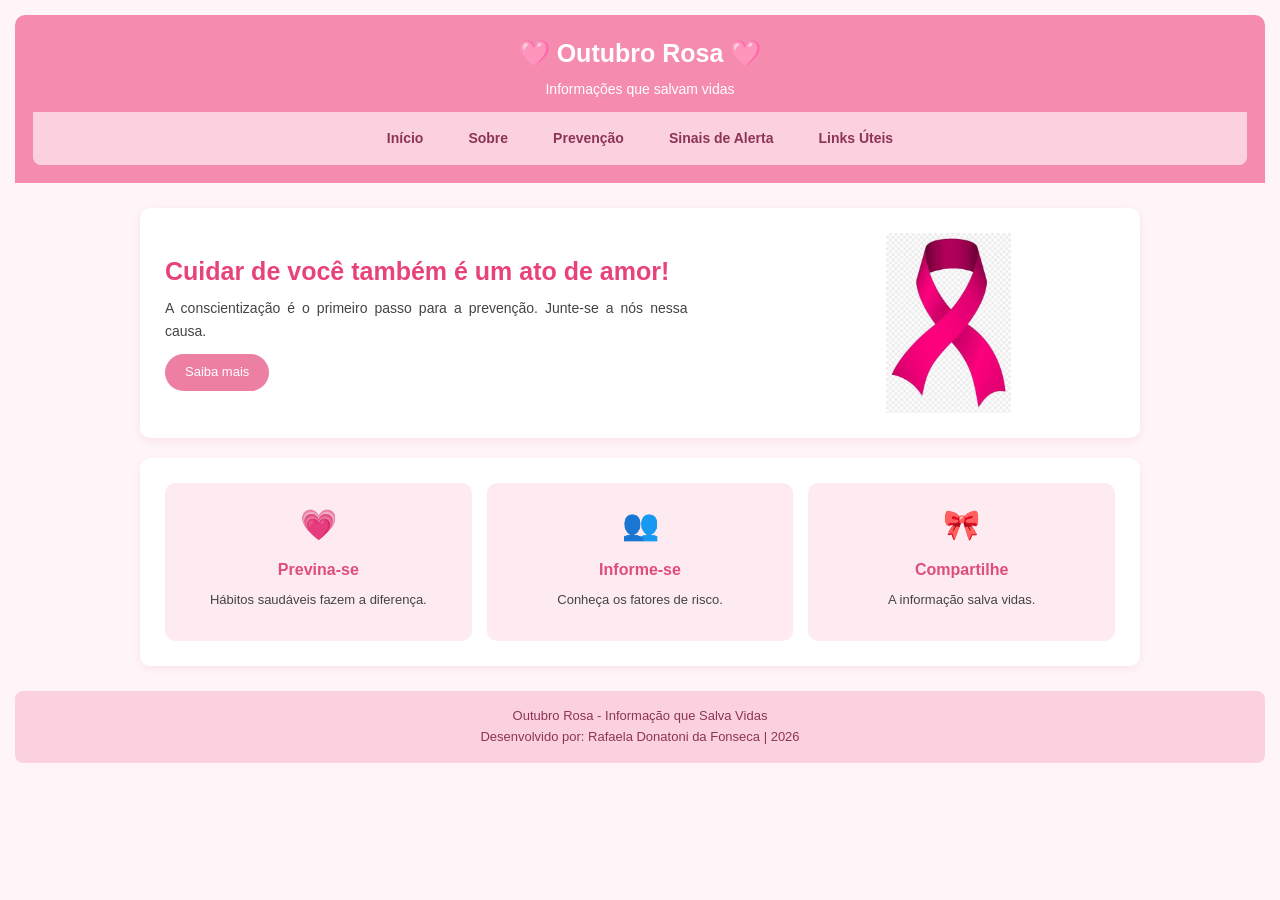
<file: index.html>
<!DOCTYPE html>
<html lang="en">

<head>
    <meta charset="UTF-8">
    <meta name="viewport" content="width=device-width, initial-scale=1.0">
    <title>🎀 Outubro Rosa 🎀</title>
    <link rel="stylesheet" href="style.css">
</head>

<body>

    <header>
        <h1>🩷 Outubro Rosa 🩷</h1>
        <p> Informações que salvam vidas </p>
        <nav aria-label="Menu principal">
        <a href="index.html">Início</a>
        <a href="sobre.html">Sobre</a>
        <a href="prevencao.html">Prevenção</a>
        <a href="sinais.html">Sinais de Alerta</a>
        <a href="links.html">Links Úteis</a>
        </nav>
    </header>
    <main>
        <section class="destaque">
            <div class="texto-destaque">
                <h2>Cuidar de você também é um ato de amor!</h2>

                <p>
                    A conscientização é o primeiro passo para a prevenção.
                    Junte-se a nós nessa causa.
                </p>

                <a href="sobre.html">Saiba mais</a>
            </div>

            <img src="imglaco.jpg" alt="Laço rosa da campanha Outubro Rosa">
        </section>

        <section class="cartoes">

            <div class="cartao">
                <span>💗</span>
                <h3>Previna-se</h3>
                <p>Hábitos saudáveis fazem a diferença.</p>
            </div>

            <div class="cartao">
                <span>👥</span>
                <h3>Informe-se</h3>
                <p>Conheça os fatores de risco.</p>
            </div>

            <div class="cartao">
                <span>🎀</span>
                <h3>Compartilhe</h3>
                <p>A informação salva vidas.</p>
            </div>

        </section>

    </main>

    <footer>
        Outubro Rosa - Informação que Salva Vidas
        <br>
        Desenvolvido por: Rafaela Donatoni da Fonseca | 2026
    </footer>

</body>
</html>
</file>
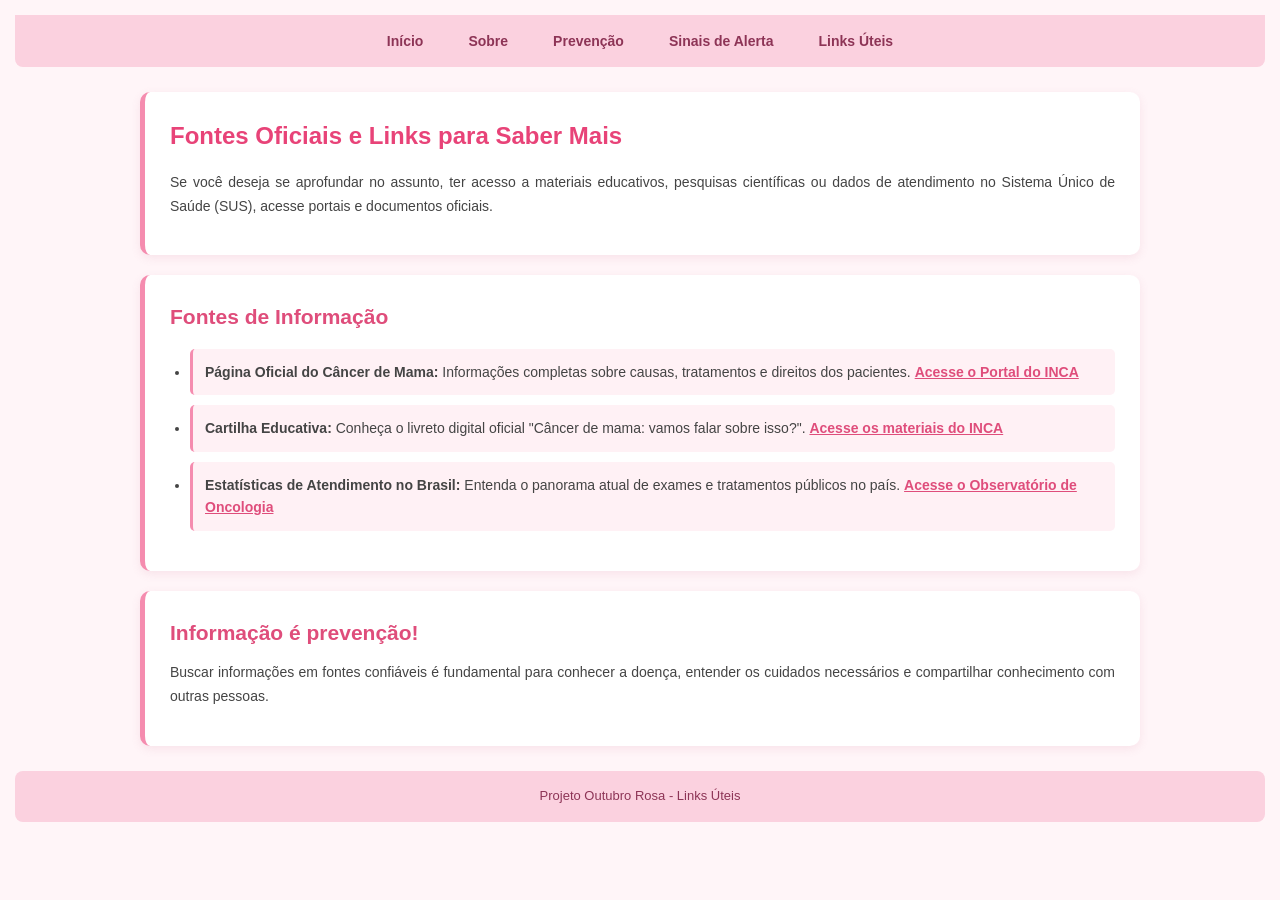
<file: links.html>
<!DOCTYPE html>
<html lang="pt-BR">

<head>
    <meta charset="UTF-8">
    <meta name="viewport" content="width=device-width, initial-scale=1.0">
    <title>Links Úteis</title>
    <link rel="stylesheet" href="style.css">
</head>

<body>

    <nav aria-label="Menu principal">
        <a href="index.html">Início</a>
        <a href="sobre.html">Sobre</a>
        <a href="prevencao.html">Prevenção</a>
        <a href="sinais.html">Sinais de Alerta</a>
        <a href="links.html">Links Úteis</a>
    </nav>

    <main class="conteudo-pagina">

        <div class="caixa-info">
            <h1>Fontes Oficiais e Links para Saber Mais</h1>

            <p>Se você deseja se aprofundar no assunto, ter acesso a materiais educativos, pesquisas científicas ou
                dados de atendimento no Sistema Único de Saúde (SUS), acesse portais e documentos oficiais.</p>
        </div>

        <div class="caixa-info">
            <h2>Fontes de Informação</h2>

            <ul>
                <li>
                    <strong>Página Oficial do Câncer de Mama:</strong>
                    Informações completas sobre causas, tratamentos e direitos dos pacientes.
                    <a href="https://www.gov.br/inca/pt-br/assuntos/cancer/tipos/mama" target="_blank">Acesse o Portal
                        do INCA</a>
                </li>

                <li>
                    <strong>Cartilha Educativa:</strong>
                    Conheça o livreto digital oficial "Câncer de mama: vamos falar sobre isso?".
                    <a href="https://www.gov.br/inca/pt-br/assuntos/cancer/tipos/mama" target="_blank">Acesse os
                        materiais do INCA</a>
                </li>

                <li>
                    <strong>Estatísticas de Atendimento no Brasil:</strong>
                    Entenda o panorama atual de exames e tratamentos públicos no país.
                    <a href="https://observatoriodeoncologia.com.br/estudos/outros/cancer-de-mama/2026/panorama-da-atencao-ao-cancer-de-mama-no-sus-2/"
                        target="_blank">Acesse o Observatório de Oncologia</a>
                </li>
            </ul>
        </div>

        <div class="caixa-info">
            <h2>Informação é prevenção!</h2>

            <p>Buscar informações em fontes confiáveis é fundamental para conhecer a doença, entender os cuidados
                necessários e compartilhar conhecimento com outras pessoas.</p>
        </div>

    </main>

    <footer>
        Projeto Outubro Rosa - Links Úteis
    </footer>

</body>

</html>
</file>
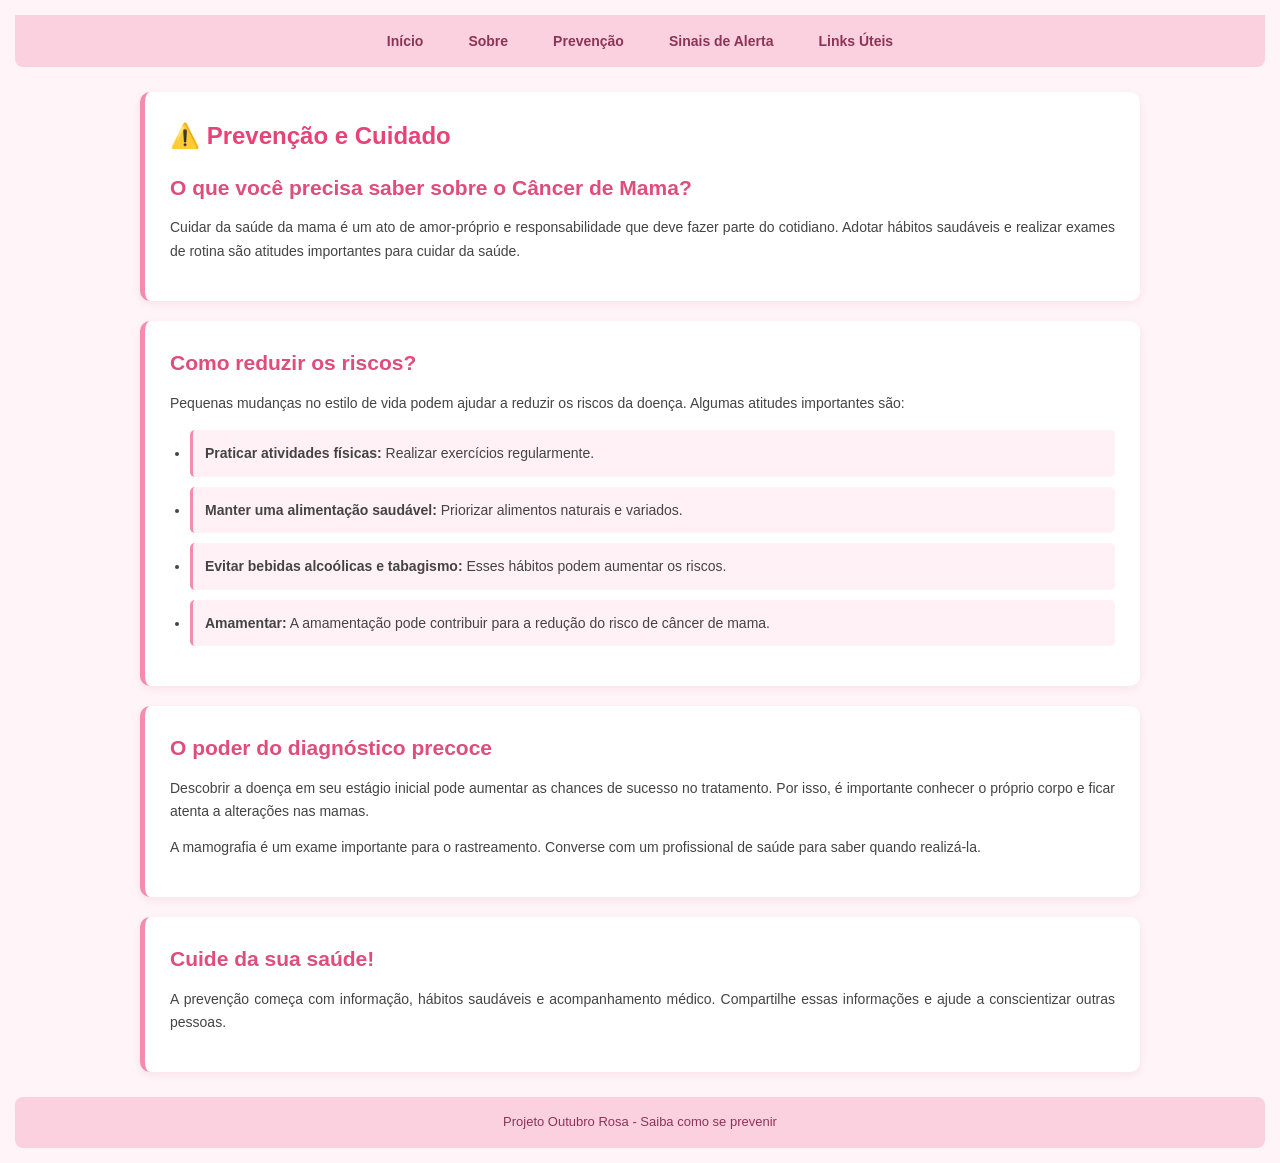
<file: prevencao.html>
<!DOCTYPE html>
<html lang="pt-BR">

<head>
    <meta charset="UTF-8">
    <meta name="viewport" content="width=device-width, initial-scale=1.0">
    <title>Prevenção</title>
    <link rel="stylesheet" href="style.css">
</head>

<body>

    <nav aria-label="Menu principal">
        <a href="index.html">Início</a>
        <a href="sobre.html">Sobre</a>
        <a href="prevencao.html">Prevenção</a>
        <a href="sinais.html">Sinais de Alerta</a>
        <a href="links.html">Links Úteis</a>
    </nav>

    <main class="conteudo-pagina">

        <div class="caixa-info">
            <h1>⚠️ Prevenção e Cuidado</h1>

            <h2>O que você precisa saber sobre o Câncer de Mama?</h2>

            <p>Cuidar da saúde da mama é um ato de amor-próprio e responsabilidade que deve fazer parte do cotidiano.
                Adotar hábitos saudáveis e realizar exames de rotina são atitudes importantes para cuidar da saúde.</p>
        </div>

        <div class="caixa-info">
            <h2>Como reduzir os riscos?</h2>

            <p>Pequenas mudanças no estilo de vida podem ajudar a reduzir os riscos da doença. Algumas atitudes
                importantes são:</p>

            <ul>
                <li><strong>Praticar atividades físicas:</strong> Realizar exercícios regularmente.</li>

                <li><strong>Manter uma alimentação saudável:</strong> Priorizar alimentos naturais e variados.</li>

                <li><strong>Evitar bebidas alcoólicas e tabagismo:</strong> Esses hábitos podem aumentar os riscos.</li>

                <li><strong>Amamentar:</strong> A amamentação pode contribuir para a redução do risco de câncer de mama.
                </li>
            </ul>
        </div>

        <div class="caixa-info">
            <h2>O poder do diagnóstico precoce</h2>

            <p>Descobrir a doença em seu estágio inicial pode aumentar as chances de sucesso no tratamento. Por isso, é
                importante conhecer o próprio corpo e ficar atenta a alterações nas mamas.</p>

            <p>A mamografia é um exame importante para o rastreamento. Converse com um profissional de saúde para saber
                quando realizá-la.</p>
        </div>

        <div class="caixa-info">
            <h2>Cuide da sua saúde!</h2>

            <p>A prevenção começa com informação, hábitos saudáveis e acompanhamento médico. Compartilhe essas
                informações e ajude a conscientizar outras pessoas.</p>
        </div>

    </main>

    <footer>
        Projeto Outubro Rosa - Saiba como se prevenir
    </footer>

</body>

</html>
</file>
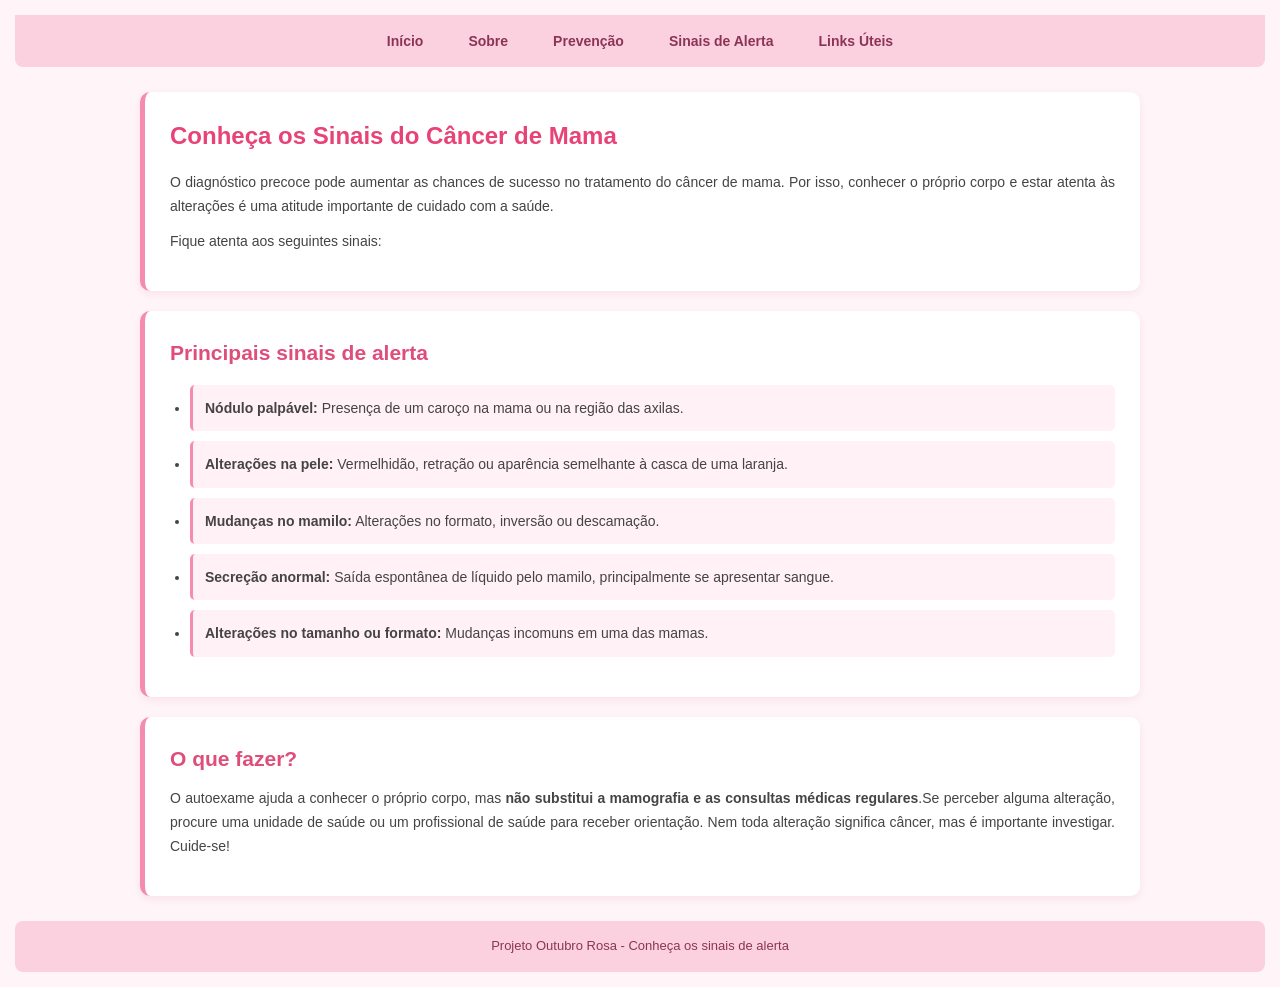
<file: sinais.html>
<!DOCTYPE html>
<html lang="pt-BR">

<head>
    <meta charset="UTF-8">
    <meta name="viewport" content="width=device-width, initial-scale=1.0">
    <title>Sinais de Alerta</title>
    <link rel="stylesheet" href="style.css">
</head>

<body>

    <nav aria-label="Menu principal">
        <a href="index.html">Início</a>
        <a href="sobre.html">Sobre</a>
        <a href="prevencao.html">Prevenção</a>
        <a href="sinais.html">Sinais de Alerta</a>
        <a href="links.html">Links Úteis</a>
    </nav>

    <main class="conteudo-pagina">

        <div class="caixa-info">
            <h1>Conheça os Sinais do Câncer de Mama</h1>

            <p>O diagnóstico precoce pode aumentar as chances de sucesso no tratamento do câncer de mama. Por isso,
                conhecer o próprio corpo e estar atenta às alterações é uma atitude importante de cuidado com a saúde.
            </p>

            <p>Fique atenta aos seguintes sinais:</p>
        </div>

        <div class="caixa-info">
            <h2>Principais sinais de alerta</h2>

            <ul>
                <li><strong>Nódulo palpável:</strong> Presença de um caroço na mama ou na região das axilas.</li>

                <li><strong>Alterações na pele:</strong> Vermelhidão, retração ou aparência semelhante à casca de uma
                    laranja.</li>

                <li><strong>Mudanças no mamilo:</strong> Alterações no formato, inversão ou descamação.</li>

                <li><strong>Secreção anormal:</strong> Saída espontânea de líquido pelo mamilo, principalmente se
                    apresentar sangue.</li>

                <li><strong>Alterações no tamanho ou formato:</strong> Mudanças incomuns em uma das mamas.</li>
            </ul>
        </div>

        <div class="caixa-info">
            <h2>O que fazer?</h2>

            <p>O autoexame ajuda a conhecer o próprio corpo, mas <strong>não substitui a mamografia e as consultas
                    médicas regulares</strong>.Se perceber alguma alteração, procure uma unidade de saúde ou um
                profissional de saúde para receber
                orientação. Nem toda alteração significa câncer, mas é importante investigar. Cuide-se!</p>
        </div>

    </main>

    <footer>
        Projeto Outubro Rosa - Conheça os sinais de alerta
    </footer>

</body>

</html>
</file>
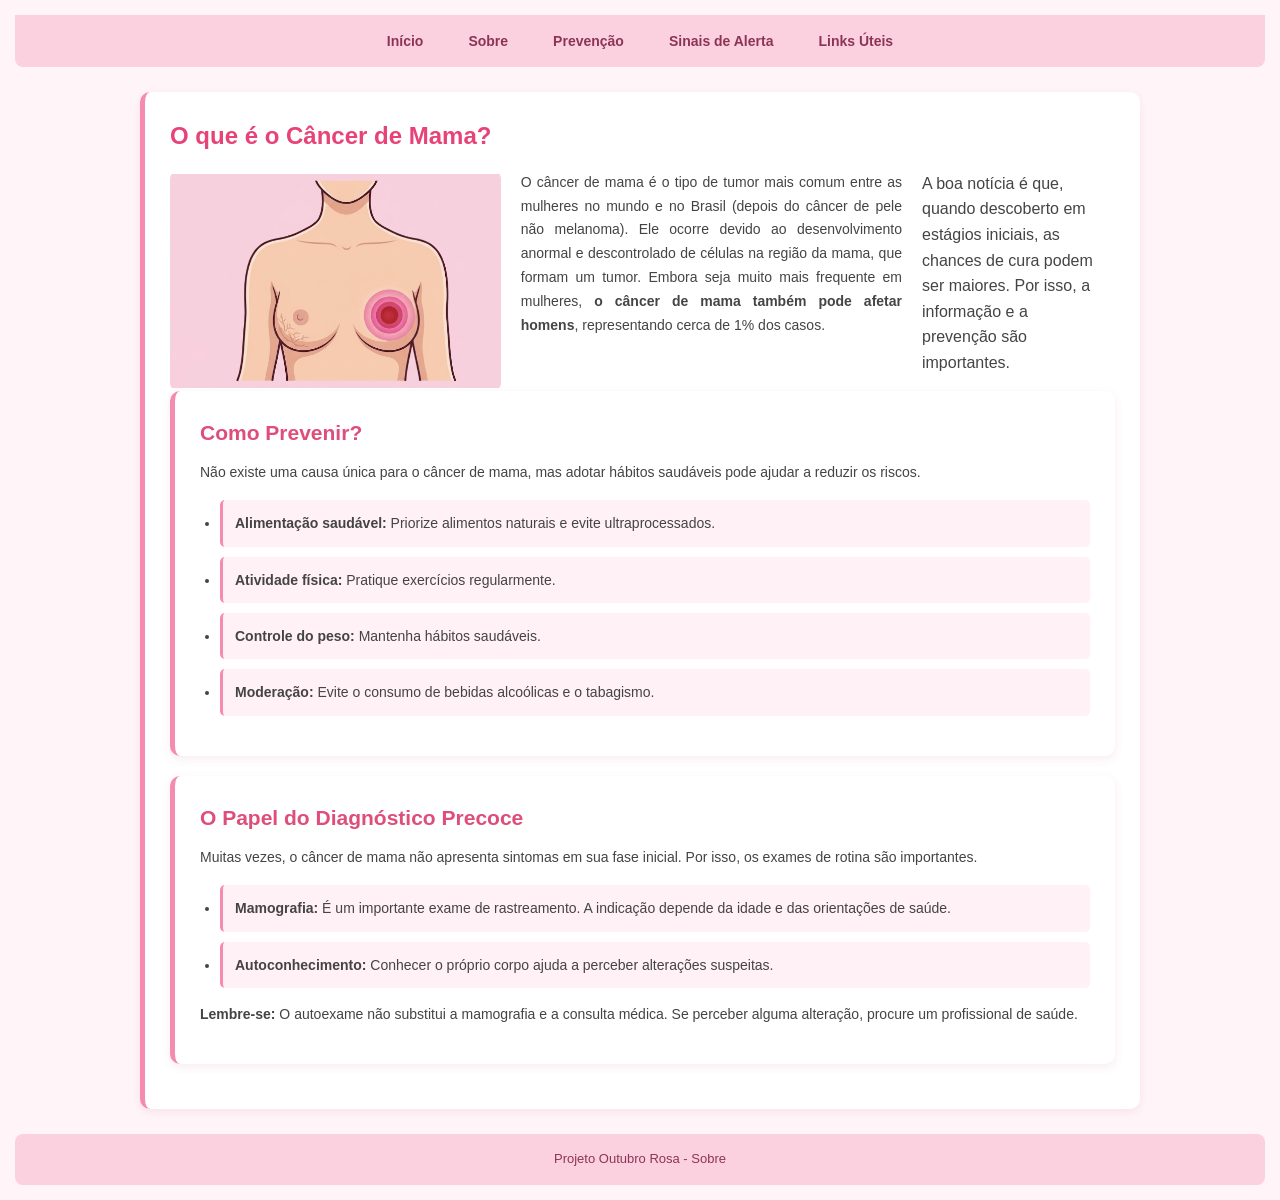
<file: sobre.html>
<!DOCTYPE html>
<html lang="en">

<head>
    <meta charset="UTF-8">
    <meta name="viewport" content="width=device-width, initial-scale=1.0">
    <title>Sobre</title>
    <link rel="stylesheet" href="style.css">
</head>

<body>
    <nav aria-label="Menu principal">
        <a href="index.html">Início</a>
        <a href="sobre.html">Sobre</a>
        <a href="prevencao.html">Prevenção</a>
        <a href="sinais.html">Sinais de Alerta</a>
        <a href="links.html">Links Úteis</a>
    </nav>
    <section class="sobre">

        <div class="caixa-info">
            <h1>O que é o Câncer de Mama?</h1>
            <div class="sobre-conteudo">
            <img src="cancer.png" alt="Campanha Outubro Rosa">
            

            <p>O câncer de mama é o tipo de tumor mais comum entre as mulheres no mundo e no Brasil (depois do câncer de
                pele não melanoma). Ele ocorre devido ao desenvolvimento anormal e descontrolado de células na região da
                mama, que formam um tumor. Embora seja muito mais frequente em mulheres, <strong>o câncer de mama também
                pode afetar homens</strong>, representando cerca de 1% dos casos.</p>
            A boa notícia é que, quando descoberto em estágios iniciais, as chances de cura podem ser maiores. Por isso,
            a informação e a prevenção são importantes.</p>
        </div>

        <div class="caixa-info">
            <h2>Como Prevenir?</h2>

            <p>Não existe uma causa única para o câncer de mama, mas adotar hábitos saudáveis pode ajudar a reduzir os
                riscos.</p>

            <ul>
                <li><strong>Alimentação saudável:</strong> Priorize alimentos naturais e evite ultraprocessados.</li>
                <li><strong>Atividade física:</strong> Pratique exercícios regularmente.</li>
                <li><strong>Controle do peso:</strong> Mantenha hábitos saudáveis.</li>
                <li><strong>Moderação:</strong> Evite o consumo de bebidas alcoólicas e o tabagismo.</li>
            </ul>
        </div>

        <div class="caixa-info">
            <h2>O Papel do Diagnóstico Precoce</h2>

            <p>Muitas vezes, o câncer de mama não apresenta sintomas em sua fase inicial. Por isso, os exames de rotina
                são importantes.</p>

            <ul>
                <li><strong>Mamografia:</strong> É um importante exame de rastreamento. A indicação depende da idade e
                    das orientações de saúde.</li>
                <li><strong>Autoconhecimento:</strong> Conhecer o próprio corpo ajuda a perceber alterações suspeitas.
                </li>
            </ul>

            <p><strong>Lembre-se:</strong> O autoexame não substitui a mamografia e a consulta médica. Se perceber
                alguma alteração, procure um profissional de saúde.</p>
        </div>

    </section>
    </section>
    <footer>Projeto Outubro Rosa - Sobre </footer>
</body>

</html>
</file>
<file: style.css>
* {
    margin: 0;
    padding: 0;
    box-sizing: border-box;
}

body {
    font-family: Arial, sans-serif;
    background-color: #fff5f8;
    color: #444;
    line-height: 1.6;
    padding: 15px;
}

header {
    background-color: #f58caf;
    color: white;
    text-align: center;
    padding: 18px;
    border-radius: 10px 10px 0 0;
}

header h1 {
    font-size: 25px;
    margin-bottom: 5px;
    color: white;
}

header p {
    font-size: 14px;
    text-align: center;
}


nav {
    background-color: #fbd1df;
    display: flex;
    justify-content: center;
    align-items: center;
    flex-wrap: wrap;
    gap: 45px;
    padding: 15px;
    border-radius: 0 0 8px 8px;
}

nav a {
    color: #8d3456;
    text-decoration: none;
    font-size: 14px;
    font-weight: bold;
    transition: 0.3s;
}

nav a:hover {
    color: #e84378;
}

main {
    max-width: 1000px;
    margin: 25px auto;
}

.conteudo-pagina {
    max-width: 1000px;
    margin: 25px auto;
}

h1, h2 {
    color: #e84378;
    margin-bottom: 12px;
}

h2 {
    font-size: 21px;
    margin-top: 18px;
}

p {
    font-size: 14px;
    margin-bottom: 12px;
    text-align: justify;
}

.destaque {
    background-color: white;
    display: flex;
    align-items: center;
    justify-content: space-between;
    gap: 30px;
    padding: 25px;
    border-radius: 10px;
    box-shadow: 0 3px 10px rgba(200, 100, 130, 0.12);
}

.texto-destaque {
    width: 55%;
}

.texto-destaque h2 {
    color: #e84378;
    font-size: 25px;
    line-height: 1.3;
    margin-bottom: 10px;
    margin-top: 0;
}

.texto-destaque p {
    font-size: 14px;
}

.destaque img {
    width: 35%;
    height: 180px;
    object-fit: contain;
}

.texto-destaque a {
    display: inline-block;
    background-color: #ed7fa3;
    color: white;
    padding: 8px 20px;
    border-radius: 20px;
    text-decoration: none;
    font-size: 13px;
}

.texto-destaque a:hover {
    background-color: #d94e7d;
}

.cartoes {
    display: flex;
    gap: 15px;
    margin-top: 20px;
}

.cartao {
    flex: 1;
    background-color: #fdebf1;
    padding: 18px;
    text-align: center;
    border-radius: 10px;
}

.cartao span {
    font-size: 30px;
}

.cartao h3 {
    color: #df4d7b;
    font-size: 16px;
    margin: 8px 0;
}

.cartao p {
    font-size: 13px;
    text-align: center;
}

section {
    background-color: white;
    padding: 25px;
    margin-bottom: 18px;
    border-radius: 10px;
    box-shadow: 0 3px 10px rgba(200, 100, 130, 0.10);
}

ul, ol {
    padding-left: 25px;
    margin: 15px 0;
}

li {
    background-color: #fff1f5;
    border-left: 4px solid #f58caf;
    padding: 12px;
    margin-bottom: 10px;
    border-radius: 5px;
    font-size: 14px;
}

main a {
    color: #df4d7b;
}

.caixa-info {
    background-color: white;
    padding: 25px;
    margin-bottom: 20px;
    border-radius: 10px;
    border-left: 5px solid #f58caf;
    box-shadow: 0 3px 10px rgba(200, 100, 130, 0.12);
}

.caixa-info h1 {
    color: #e84378;
    font-size: 24px;
    margin-bottom: 15px;
}

.caixa-info h2 {
    color: #df4d7b;
    font-size: 21px;
    margin-top: 0;
    margin-bottom: 12px;
}

.caixa-info p {
    font-size: 14px;
    line-height: 1.7;
    text-align: justify;
    margin-bottom: 12px;
}

.caixa-info ul {
    padding-left: 20px;
}

.caixa-info li {
    background-color: #fff1f5;
    padding: 12px;
    margin-bottom: 10px;
    border-left: 3px solid #f58caf;
    border-radius: 5px;
    font-size: 14px;
}

.caixa-info a {
    color: #df4d7b;
    font-weight: bold;
}

.sobre {
    max-width: 1000px;
    margin: 25px auto;
    padding: 0;
    background-color: transparent;
    box-shadow: none;
}

.sobre-conteudo {
    display: flex;
    align-items: flex-start;
    gap: 20px;
}

.sobre-conteudo img {
    width: 35%;
    height: 220px;
    object-fit: contain;
    border-radius: 8px;
}

.texto-sobre {
    flex: 1;
}

.texto-sobre p {
    font-size: 14px;
    line-height: 1.6;
    text-align: justify;
    margin-bottom: 12px;
}

footer {
    background-color: #fbd1df;
    color: #8d3456;
    text-align: center;
    padding: 15px;
    margin-top: 25px;
    border-radius: 8px;
    font-size: 13px;
}

@media (max-width: 700px) {
    body {
        padding: 8px;
    }

    nav {
        gap: 15px;
        padding: 12px;
    }

    nav a {
        font-size: 12px;
    }

    .destaque {
        flex-direction: column;
    }

    .texto-destaque {
        width: 100%;
    }

    .destaque img {
        width: 70%;
    }

    .cartoes {
        flex-direction: column;
    }

    .sobre-conteudo {
        flex-direction: column;
    }

    .sobre-conteudo img {
        width: 100%;
        height: 200px;
    }

    section {
        padding: 15px;
    }

    .caixa-info {
        padding: 18px;
    }

    .caixa-info h1 {
        font-size: 21px;
    }

    .caixa-info h2 {
        font-size: 19px;
    }
}
</file>
